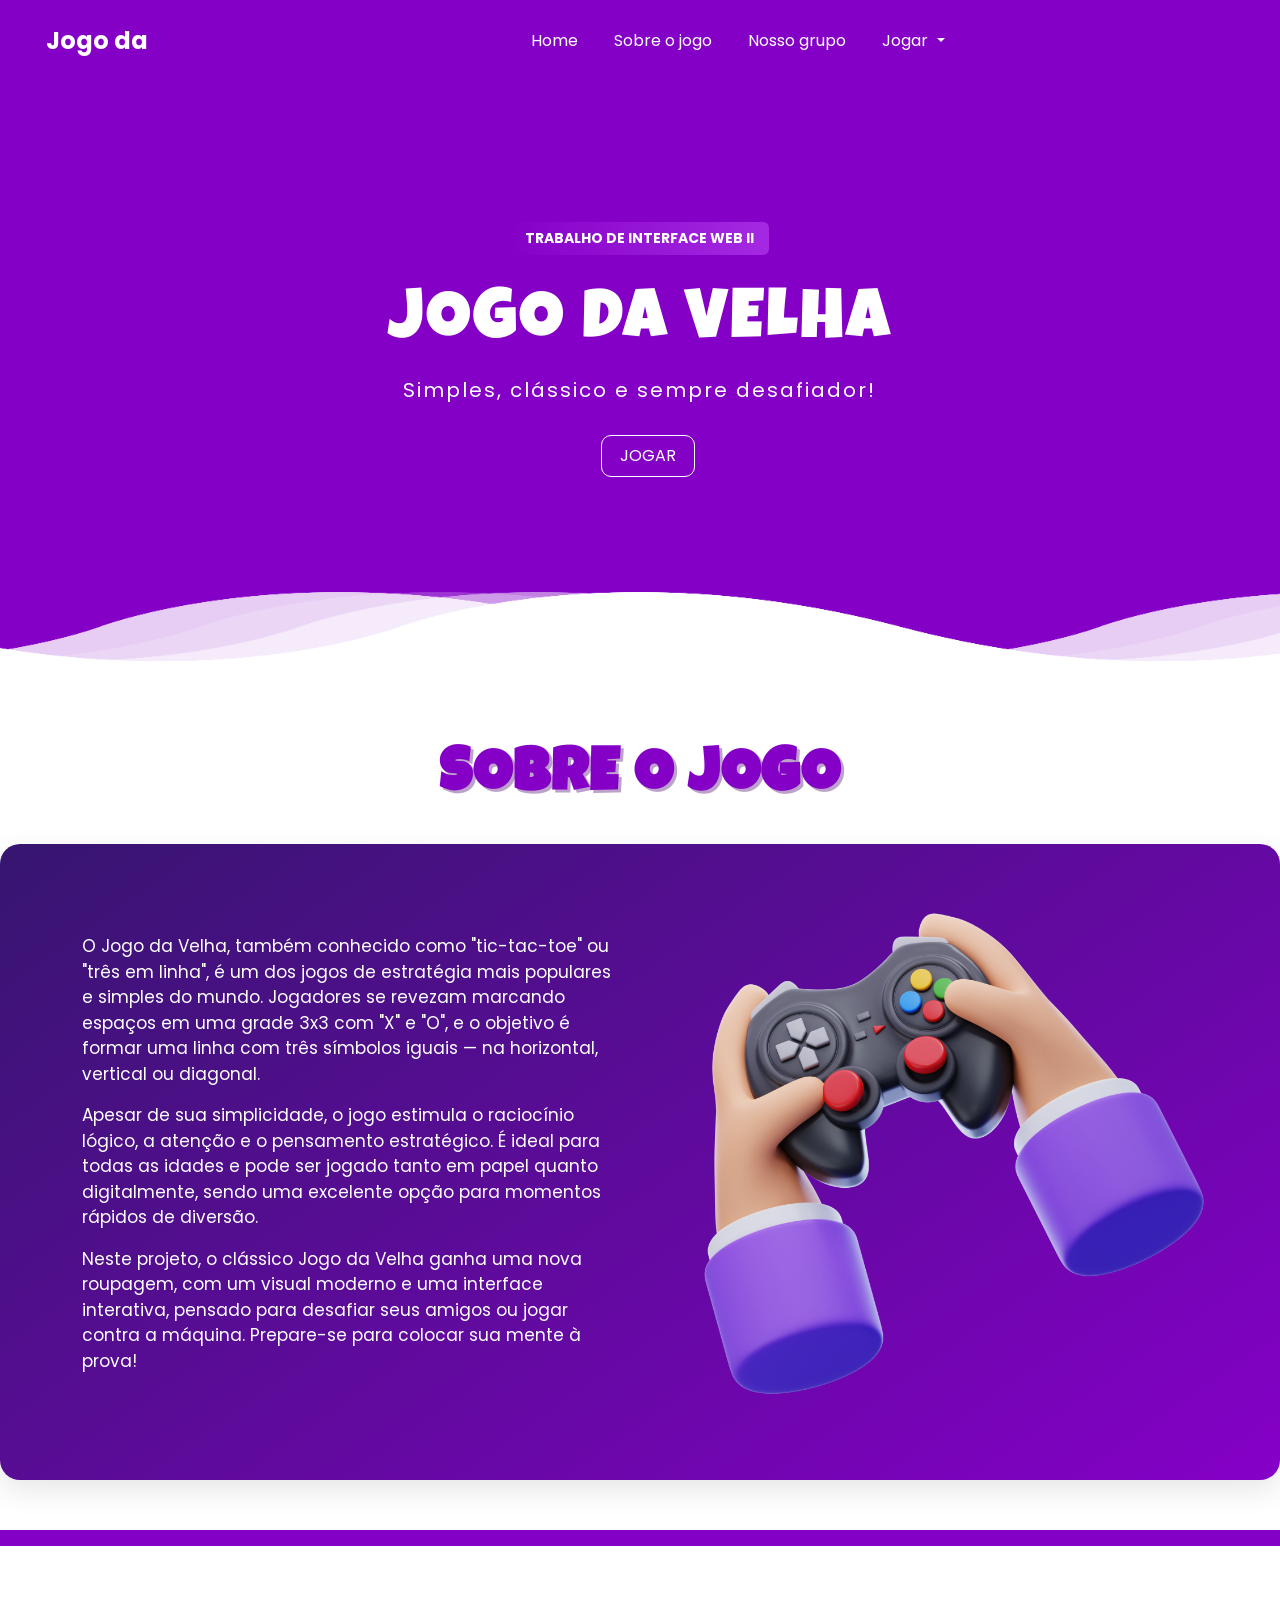
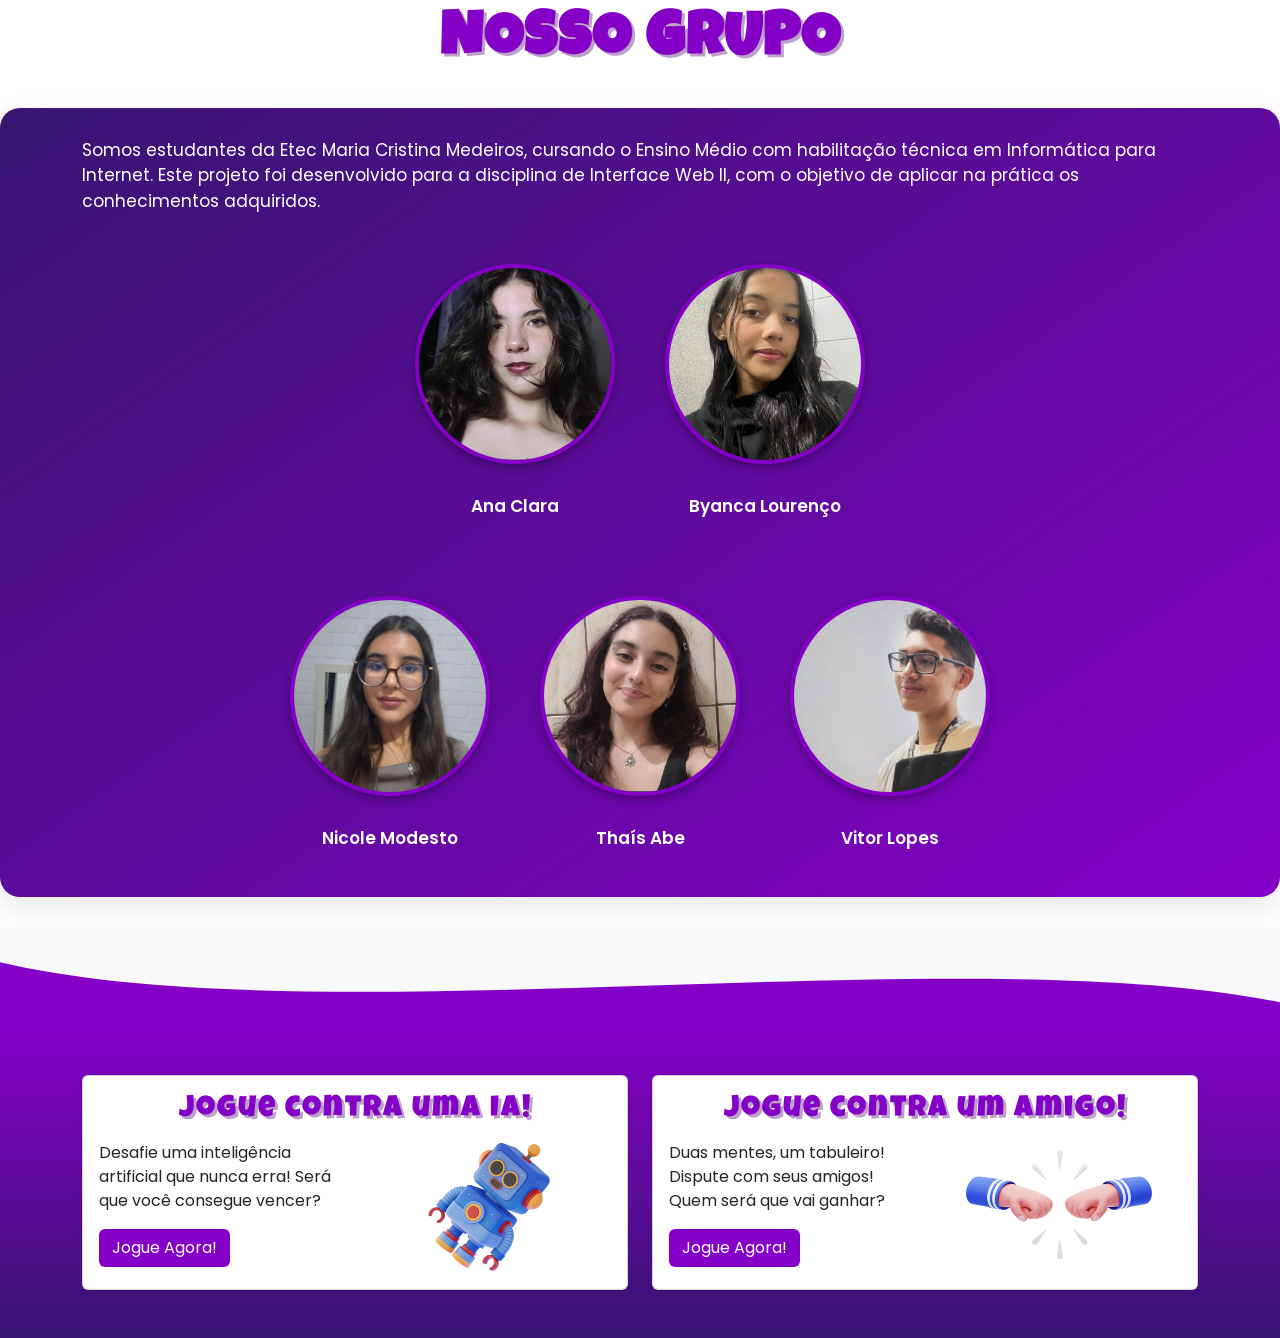
<file: index.html>
<!DOCTYPE html>
<html lang="pt-br">
<head>
    <meta charset="UTF-8">
    <meta name="viewport" content="width=device-width, initial-scale=1.0">
    <title>jogo da velha</title>
    <!-- favicon -->
    <link rel="shortcut icon" href="img/favicon-32x32.png" type="image/x-icon">
    <!-- google gonts -->
    <link href="https://fonts.googleapis.com/css2?family=Poppins:wght@400;500;600;700&family=Luckiest+Guy&display=swap" rel="stylesheet">
    <!-- gootstrap css -->
    <link href="https://cdn.jsdelivr.net/npm/bootstrap@5.3.7/dist/css/bootstrap.min.css" rel="stylesheet">
    <!-- font awesome -->
    <link rel="stylesheet" href="https://cdnjs.cloudflare.com/ajax/libs/font-awesome/6.7.2/css/all.min.css">
    <!-- style css -->
    <link rel="stylesheet" href="css/style.css">
</head>
<body>

     <div class="banner">
        <video autoplay muted loop>
            <source src="img/video-fundo.mp4" type="video/mp4">
        </video>
    </div>

    <!-- navbar -->
    <nav class="navbar navbar-expand-lg navbar-dark bg-transparent px-4">
        <div class="container-fluid">
            <a class="navbar-brand logo" href="#">Jogo da <span>Velha</span></a>
            <button class="navbar-toggler" type="button" data-bs-toggle="collapse" data-bs-target="#navbarNavDropdown">
                <span class="navbar-toggler-icon"></span>
            </button>
            <div class="collapse navbar-collapse justify-content-center" id="navbarNavDropdown">
                <ul class="navbar-nav">
                    <li class="nav-item"><a class="nav-link" href="index.html">Home</a></li>
                    <li class="nav-item"><a class="nav-link" href="#sobre">Sobre o jogo</a></li>
                    <li class="nav-item"><a class="nav-link" href="#grupo">Nosso grupo</a></li>
                    <li class="nav-item dropdown">
                        <a class="nav-link dropdown-toggle" href="#" id="navbarDropdown" role="button" data-bs-toggle="dropdown">
                            Jogar
                        </a>
                        <ul class="dropdown-menu bg-light">
                            <li><a class="dropdown-item text-black" href="jogoia.html">Jogo vs IA</a></li>
                            <li><a class="dropdown-item text-black" href="jogoamigo.html">Jogo vs Amigo</a></li>
                        </ul>
                    </li>
                    
                </ul>
            </div>
        </div>
    </nav>

    <!-- homepage -->
    <section id="sobre" class="home container">
        <div class="row align-items-center">
            <div class="col-md-8 offset-md-2">
                <div class="tag mb-3">Trabalho de Interface Web II</div>
                <h1 class="main-title">JOGO DA VELHA</h1>
                <p class="subtitle">Simples, clássico e sempre desafiador!</p>
                <li class="btn quote-btn ms-3"><a class="nav-link" href="#jogar">JOGAR</a></li>
            </div>
        </div>
    </section>

    <!-- ondas -->
    <section class="ondas-box">
        <div class="onda" id="onda1"></div>
        <div class="onda" id="onda2"></div>
        <div class="onda" id="onda3"></div>
        <div class="onda" id="onda4"></div>

    </section>

    <!-- sobre o jogo -->
   <section class="sobre-jogo sec">
        <h1 class="titulo">SOBRE O JOGO</h1>
        <div class="container-jogo">
            <div class="container text-center">
                <div class="row">
                    <div class="col">
                        <p>
                           O Jogo da Velha, também conhecido como "tic-tac-toe" ou "três em linha", é um dos jogos de estratégia mais populares e simples do mundo. Jogadores se revezam marcando espaços em uma grade 3x3 com "X" e "O", e o objetivo é formar uma linha com três símbolos iguais — na horizontal, vertical ou diagonal.
                        </p>
                        <p>
                            Apesar de sua simplicidade, o jogo estimula o raciocínio lógico, a atenção e o pensamento estratégico. É ideal para todas as idades e pode ser jogado tanto em papel quanto digitalmente, sendo uma excelente opção para momentos rápidos de diversão.
                        </p>
                        <p>
                            Neste projeto, o clássico Jogo da Velha ganha uma nova roupagem, com um visual moderno e uma interface interativa, pensado para desafiar seus amigos ou jogar contra a máquina. Prepare-se para colocar sua mente à prova!
                        </p>
                    </div>
                    <div class="col">
                       <img src="img/mao-jogo.png" alt="Imagem do Jogo" class="flutuar" />
                    </div>
                </div>
            </div>
        </div>
    </section>

    <!-- sobre nós -->
    <section id="grupo" class="sobre-grupo sec">
        <h1 class="titulo">NOSSO GRUPO</h1>
        <div class="container-jogo">
            <div class="container text-center">
                <div class="row">
                    <div class="col">
                        <p style="text-align: center, margin-tpo;">
                           Somos estudantes da Etec Maria Cristina Medeiros, cursando o Ensino Médio com habilitação técnica em Informática para Internet. Este projeto foi desenvolvido para a disciplina de Interface Web II, com o objetivo de aplicar na prática os conhecimentos adquiridos.
                        </p>
                       
                        <div class="grupo-fotos">
                            <div class="linha linha-topo">
                                <div class="foto-circulo">
                                <img src="img/ftana.JPG" alt="Integrante 1">
                                <p>Ana Clara</p>
                                </div>
                                <div class="foto-circulo">
                                <img src="img/ftbya.jpg" alt="Integrante 2">
                                <p>Byanca Lourenço</p>
                                </div>
                            </div>
                            <div class="linha linha-baixo">
                                <div class="foto-circulo">
                                <img src="img/ftni.jpg" alt="Integrante 3">
                                <p>Nicole Modesto</p>
                                </div>
                                <div class="foto-circulo">
                                <img src="img/ftthais.JPG" alt="Integrante 4">
                                <p>Thaís Abe</p>
                                </div>
                                <div class="foto-circulo">
                                <img src="img/ftvitor.png" alt="Integrante 5">
                                <p>Vitor Lopes</p>
                                </div>
                            </div>
                            </div>
                        </div>
                    </div>                    
                </div>
            </div>
        </div>
    </section>     

   <!-- Escolha o Jogo -->
    <!-- Onda no topo -->
    <section id="jogar" class="escolhasec sec py-5 bg-light position-relative">
    <!-- Onda no topo da section -->
    <div class="onda-top">
        <svg viewBox="0 0 1440 100" preserveAspectRatio="none">
        <path fill="#f8f9fa" d="M0,40 C360,120 1080,0 1440,80 L1440,0 L0,0 Z">
            <animate attributeName="d" dur="6s" repeatCount="indefinite"
            values="
                M0,40 C360,120 1080,0 1440,80 L1440,0 L0,0 Z;
                M0,30 C360,100 1080,20 1440,70 L1440,0 L0,0 Z;
                M0,40 C360,120 1080,0 1440,80 L1440,0 L0,0 Z
            " />
        </path>
        </svg>
    </div>
    <div class="container">
        <div class="row g-4">
        <!-- Minimax -->
        <div class="col-md-6">
            <div class="card h-100 shadow-sm">
            <div class="card-body text-left">
                <h5 class="card-title">Jogue contra uma IA!</h5>
                <div class="row align-items-center">
                <div class="col-md-6">
                    <p>
                    Desafie uma inteligência artificial que nunca erra! Será que você consegue vencer?
                    </p>
                    <a href="jogoia.html" class="btn jogabtn text-left" role="button">Jogue Agora!</a>
                </div>
                <div class="col-md-6">
                    <img src="img/robovs.png" alt="Imagem do um Robo" class="img-fluid flutuar2 rounded">
                </div>
                </div>
            </div>
            </div>
        </div>

        <!-- Contra Amigo -->
        <div class="col-md-6">
            <div class="card h-100 shadow-sm">
            <div class="card-body text-left">
                <h5 class="card-title">Jogue contra um Amigo!</h5>
                <div class="row align-items-center">
                <div class="col-md-6">
                    <p>
                    Duas mentes, um tabuleiro! Dispute com seus amigos! Quem será que vai ganhar?
                    </p>
                    <a href="jogoamigo.html" class="btn jogabtn text-left" role="button">Jogue Agora!</a>
                </div>
                <div class="col-md-6">
                    <img src="img/amigovs.png" alt="Imagem de Mãos" class="img-fluid flutuar2 rounded">
                </div>
                
                </div>
            </div>
            </div>
        </div>
        </div>
    </div>
    </section>

    <!-- js -->
    <script src="https://cdn.jsdelivr.net/npm/bootstrap@5.3.7/dist/js/bootstrap.bundle.min.js"></script>
    <script src="js/script.js"></script>
</body>
</html>
</file>
<file: css/style.css>
@import url('https://fonts.googleapis.com/css2?family=Poppins:wght@400;500;600;700&family=Luckiest+Guy&display=swap');


html {
  scroll-behavior: smooth;
} 

:root{
    --roxo: #8500c7;
    --roxo2: #a529e3;
}

body {
    margin: 0;
    font-family: "Poppins", sans-serif;
    background: var(--roxo);
    color: white;
}

.sec{
    background-color: #fff;
    margin-top: -10px;
}

/* video do fundo  */

.banner video {
    position: fixed;
    top: 0;
    left: 0;
    min-width: 100%;
    min-height: 100%;
    object-fit: cover;
    z-index: -1; 
}

.banner .content, 
nav.navbar {
    position: relative;
    z-index: 1;
}

/* navbar */

nav{
    margin: 10px;
}

.logo {
    font-size: 24px;
    font-weight: bold;
}

.logo span {
    color: var(--roxo);
}

.navbar-nav .nav-link {
    color: white;
    margin: 0 10px;
}

.navbar-nav .nav-link:hover,
.navbar-nav .dropdown-item:hover {
  color: var(--roxo2); 
}


.quote-btn {
    padding: 8px 18px;
    border: 1px solid white;
    background: transparent;
    color: white;
    cursor: pointer;
    border-radius: 10px;
    transition: background 0.3s, color 0.3s;
}

.quote-btn:hover {
    background: var(--roxo);
    color: #fff;
    border: 1px solid var(--roxo);
}

.btn-resp{
    display: none;
}

/* homepage */

.home {
    display: flex;
    align-items: center;
    justify-content: center;
    text-align: center;
    color: white; 
    position: relative;
    z-index: 1; 
    margin-top: 150px;
}


.home .row {
    width: 100%;
    max-width: 800px; 
}

.home .tag {
    display: inline-block;
    background: linear-gradient(90deg, var(--roxo), var(--roxo2));
    color: #ffffff;
    padding: 6px 15px;
    font-weight: bold;
    border-radius: 6px;
    text-transform: uppercase;
    font-size: 14px;
}

.main-title {
    font-family: "Luckiest Guy", cursive;
    font-size: 70px;
    margin: 10px 0;
    text-shadow: 3px 3px var(--roxo);
    letter-spacing: 2px;
}

.subtitle {
    font-size: 20px;
    letter-spacing: 2px;
    margin-bottom: 30px;
    color: white;
}


/* ondas */

section.ondas-box {
    position: relative;
    width: 100%;
    height: 150px;
    z-index: 2;
    margin-top: 65px; 
}

.onda{
    width: 100%;
    height: 100px;
    position: absolute;
    bottom: 0;
    background-image: url(../img/wave.png);
    background-size: 1000px 100px;

    animation: ondaAnimada 5s ease-in-out infinite alternate;
}

@keyframes ondaAnimada {
    0%{
        transform: translateY(0px);
    }
    100%{
        transform: translateY(10px);
    }
}

#onda1{
    z-index: 1000;
    opacity: 1;
    background-position-x: 400;
}
#onda2{
    z-index: 999;
    opacity: 0.5;
    background-position-x: 300px;
}
#onda3{
    z-index: 998;
    opacity: 0.2;
    background-position-x: 200px;
}
#onda4{
    z-index: 997;
    opacity: 0.8;
    background-position-x: 100px;
}

/* sobre o jogo */

.titulo{
    font-family: "Luckiest Guy", cursive;
    font-size: 50px;
    color: var(--roxo);
    margin: 10px 0;
    text-shadow: 3px 3px #bca1ca;
    letter-spacing: 2px;
    text-align: center;
}

.sobre-jogo {
  padding: 50px 0;
  background-color: #ffffff;
  margin-bottom: 2%; 
}

.titulo {
  text-align: center;
  font-size: 60px;
  margin-bottom: 30px;
  font-weight: 700;
}

.container-jogo {
  max-width: 1300px;
  margin: 0 auto;
  background: linear-gradient(145deg, #371570, #8500c7);
  border-radius: 20px;
  padding: 30px;
  box-shadow: 0 10px 30px rgba(0, 0, 0, 0.1);
}

.container-jogo .row {
  display: flex;
  flex-wrap: wrap;
  align-items: center;
  justify-content: center;
  gap: 20px;
}

.container-jogo img {
  max-width: 100%;
  height: auto;
  display: block;
  margin: 20px;
}

.container-jogo .col p{
    text-align: left;
    font-size: 17px;
}

.flutuar {
  animation: flutuar 2s ease-in-out infinite;
  display: inline-block;
}

/* Animação */
@keyframes flutuar {
  0% {
    transform: translateY(0);
  }
  50% {
    transform: translateY(-20px);
  }
  100% {
    transform: translateY(0);
  }
}

/* Escolha o seu jogo */

.escolhasec{
    padding: 50px 0;
    background:linear-gradient(to bottom,  #8500c7,#371570);

}

.titulo2{
    font-family: "Luckiest Guy", cursive;
    font-size: 50px;
    color: white;
    margin: 10px 0;
    text-shadow: 3px 3px #bca1ca;
    letter-spacing: 2px;
    text-align: center;
}

.container-jogo2 {
  max-width: 1300px;
  margin: 0 auto;
  background: white;
  border-radius: 20px;
  padding: 30px;
  box-shadow: 0 10px 30px rgba(0, 0, 0, 0.1);
  margin-top: 1%;
}

.container-jogo2 .row {
  display: flex;
  flex-wrap: wrap;
  align-items: center;
  justify-content: center;
  gap: 20px;
}

.container-jogo2 .col p{
    text-align: left;
    font-size: 17px;
    color: black;
}

.container-jogo2 img {
  max-width: 100%;
  height: auto;
  display: block;
  margin: 20px;
}

.container-jogo2 .col p{
    text-align: left;
    font-size: 17px;
}

.flutuar2 {
  animation: flutuar 2s ease-in-out infinite;
  display: inline-block;
}

.card-title{
    font-family: "Luckiest Guy", cursive;
    font-size: 30px;
    color: var(--roxo);
    text-shadow: 3px 3px #bca1ca;
    letter-spacing: 2px;
    text-align: center;
    
}

.jogabtn{
    color:white;
    background-color: #8500c7;

}

.jogabtn:hover{
    color:white;
    background-color: #5d008b;

}

.onda-top {
  position: absolute;
  top: -100px; 
  left: 0;
  width: 100%;
  height: 100px;
  overflow: hidden;
  line-height: 0;
  z-index: 10; 
  background:  #8500c7;

}

.onda-top svg {
  display: block;
  width: 100%;
  height: 100%;
}

/* sobre o grupo */

.sobre-grupo {
  padding: 50px 0;
  background-color: #ffffff;
  margin-bottom: 7%; 
}

.grupo-fotos {
  display: flex;
  flex-direction: column;
  align-items: center;
  gap: 40px;
  margin-top: 30px;
}

.linha {
  display: flex;
  justify-content: center;
  gap: 50px;
  flex-wrap: wrap;
}

.foto-circulo {
  display: flex;
  flex-direction: column;
  align-items: center;
  text-align: center;
  width: 200px; /* igual ao tamanho da imagem */
}

.foto-circulo img {
  width: 200px;
  height: 200px;
  border-radius: 50%;
  object-fit: cover;
  border: 4px solid #8500c7;
  box-shadow: 0 4px 10px rgba(0, 0, 0, 0.3);
  transition: transform 0.3s ease;
}

.foto-circulo img:hover {
  transform: scale(1.1);
}

.foto-circulo p {
  margin-top: 10px;
  font-weight: 600;
  color: #ffffff;
  text-align: center;
}

/* medias */

@media (max-width: 800px) {

    .main-title {
        font-size: 40px;
    }
    .contact-btn {
        font-size: 14px;
        padding: 8px 20px;
    }

    .quote-btn{
        display: none;
    }

    .btn-resp{
        display: flex;
    } 

    .container-jogo,
    .container {
        max-width: 90% !important;
        padding: 20px !important;
        margin: 0 auto 40px auto !important;
    }

    .container-jogo .row,
    .escolhasec .row {
        flex-direction: column !important;
        align-items: center !important;
        gap: 15px !important;
    }

    .container-jogo .col,
    .escolhasec .col-md-6 {
        max-width: 100% !important;
        flex: 0 0 100% !important;
        text-align: center !important;
    }

    .container-jogo p,
    .escolhasec p {
        text-align: center !important;
        font-size: 16px !important;
    }

    .container-jogo img,
    .escolhasec img {
        max-width: 100% !important;
    }


}
</file>
